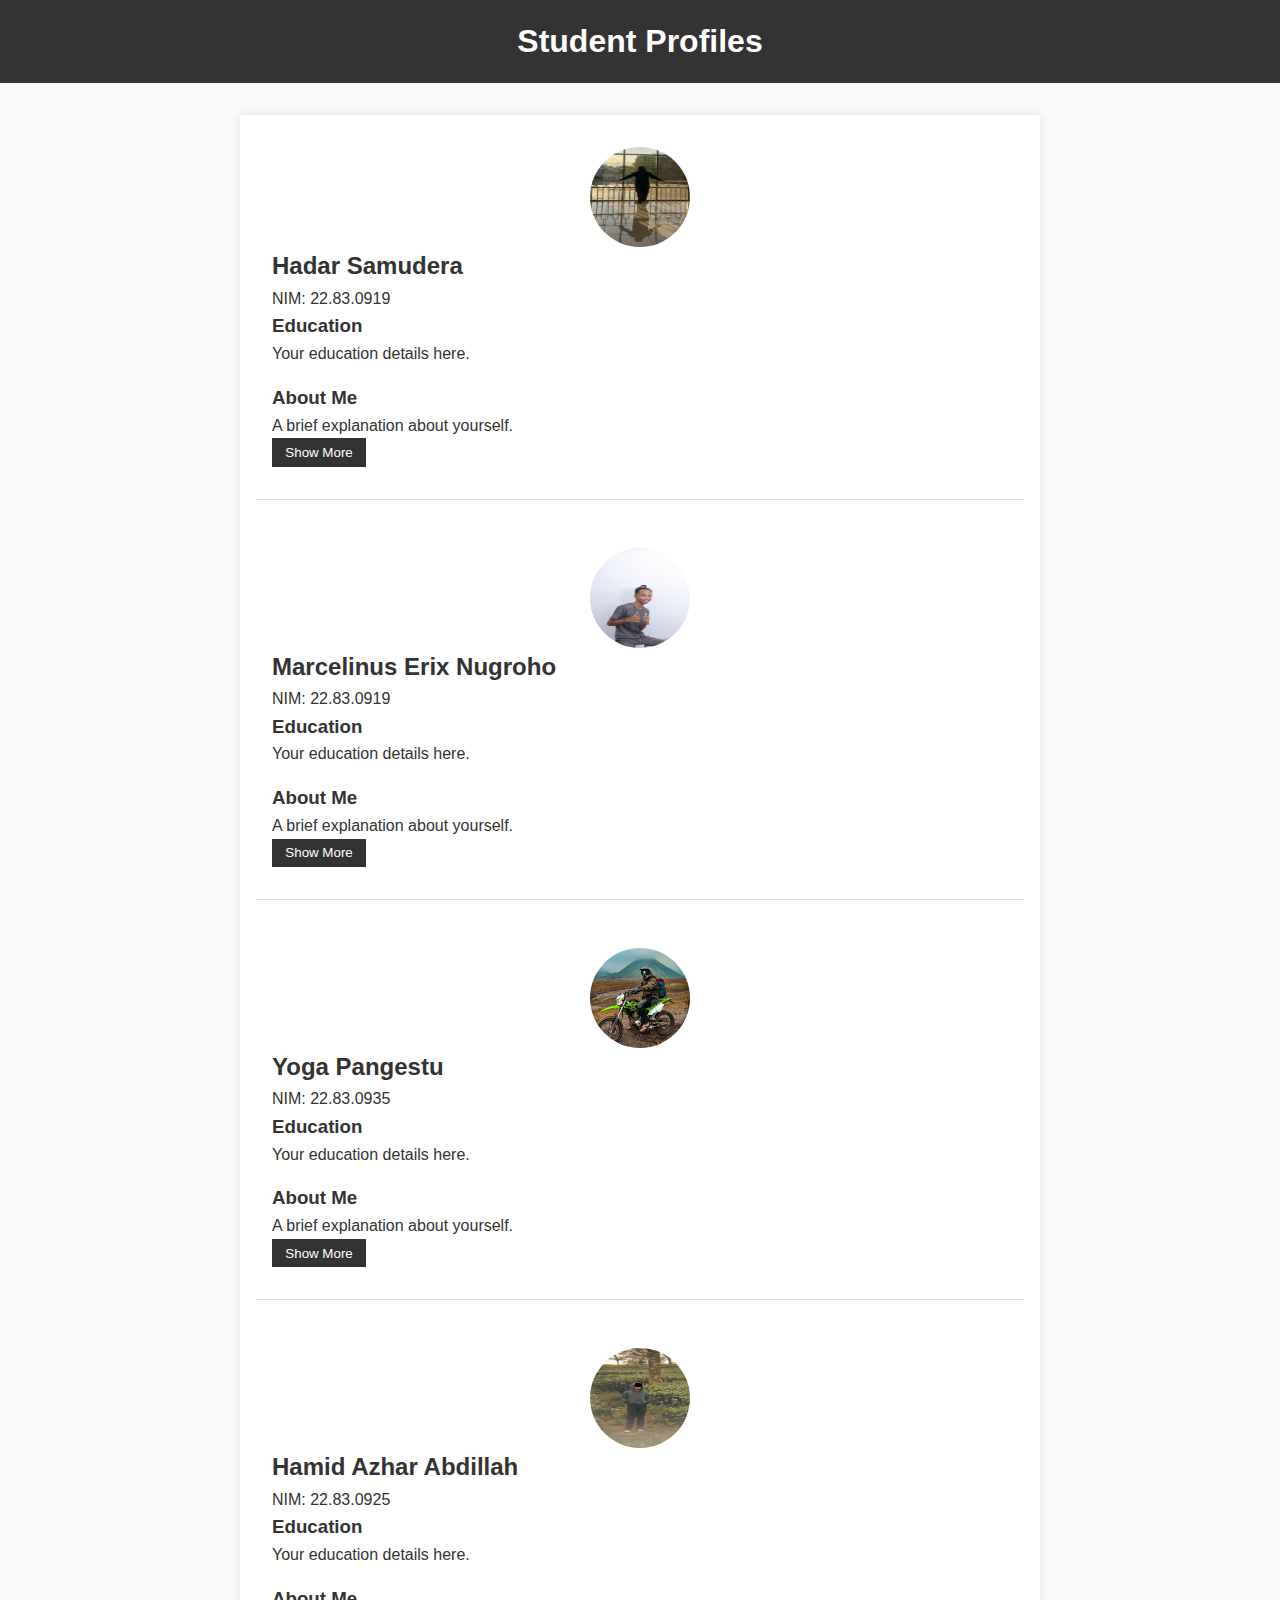
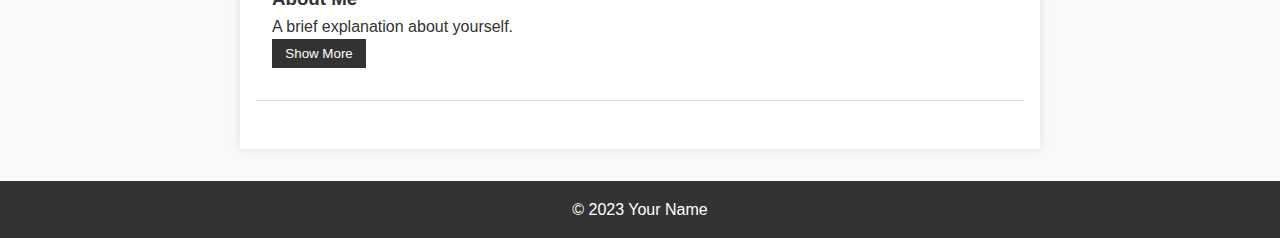
<file: PORTO/index.html>
<!DOCTYPE html>
<html lang="en">
<head>
    <meta charset="UTF-8">
    <meta name="viewport" content="width=device-width, initial-scale=1.0">
    <title>Student Profiles</title>
    <link rel="stylesheet" href="styles.css">
</head>
<body>
    <header>
        <h1>Student Profiles</h1>
    </header>
    <main>
        <div class="profile">
            <img src="hadar.jpg" alt="Profile Photo of Hadar Samudera" class="profile-photo">
            <h2>Hadar Samudera</h2>
            <p>NIM: 22.83.0919</p>
            <section>
                <h3>Education</h3>
                <p>Your education details here.</p>
            </section>
            <section>
                <h3>About Me</h3>
                <p>A brief explanation about yourself.</p>
                <button class="show-more">Show More</button>
                <p class="more-info" style="display: none;">Additional information about Hadar.</p>
            </section>
        </div>

        <div class="profile">
            <img src="IMG_9826.JPG" alt="Profile Photo of Marcelinus Erix Nugroho" class="profile-photo">
            <h2>Marcelinus Erix Nugroho</h2>
            <p>NIM: 22.83.0919</p>
            <section>
                <h3>Education</h3>
                <p>Your education details here.</p>
            </section>
            <section>
                <h3>About Me</h3>
                <p>A brief explanation about yourself.</p>
                <button class="show-more">Show More</button>
                <p class="more-info" style="display: none;">Additional information about Marcelinus.</p>
            </section>
        </div>

        <div class="profile">
            <img src="yoga.jpg" alt="Profile Photo of Yoga Pangestu" class="profile-photo">
            <h2>Yoga Pangestu</h2>
            <p>NIM: 22.83.0935</p>
            <section>
                <h3>Education</h3>
                <p>Your education details here.</p>
            </section>
            <section>
                <h3>About Me</h3>
                <p>A brief explanation about yourself.</p>
                <button class="show-more">Show More</button>
                <p class="more-info" style="display: none;">Additional information about Yoga.</p>
            </section>
        </div>

        <div class="profile">
            <img src="hamid.jpg" alt="Profile Photo of Hamid Azhar Abdillah" class="profile-photo">
            <h2>Hamid Azhar Abdillah</h2>
            <p>NIM: 22.83.0925</p>
            <section>
                <h3>Education</h3>
                <p>Your education details here.</p>
            </section>
            <section>
                <h3>About Me</h3>
                <p>A brief explanation about yourself.</p>
                <button class="show-more">Show More</button>
                <p class="more-info" style="display: none;">Additional information about Hamid.</p>
            </section>
        </div>
    </main>

    <footer>
        <p>© 2023 Your Name</p>
    </footer>

    <script src="script.js"></script>
</body>
</html>
</file>
<file: PORTO/styles.css>
/* Global Styles */

* {
  box-sizing: border-box;
  margin: 0;
  padding: 0;
}

body {
  font-family: Arial, sans-serif;
  line-height: 1.6;
  color: #333;
  background-color: #f9f9f9;
}

header {
  background-color: #333;
  color: #fff;
  padding: 1em;
  text-align: center;
}

header h1 {
  margin: 0;
}

main {
  max-width: 800px;
  margin: 2em auto;
  padding: 1em;
  background-color: #fff;
  box-shadow: 0 0 10px rgba(0, 0, 0, 0.1);
}

.profile {
  margin-bottom: 2em;
  padding: 1em;
  border-bottom: 1px solid #ddd ;
}

.profile-photo {
  width: 100px;
  height: 100px;
  border-radius: 50%;
  margin: 0 auto;
  display: block;
}

.profile h2 {
  margin-top: 0;
}

section {
  margin-bottom: 1em;
}

section h3 {
  margin-top: 0;
}

.show-more {
  background-color: #333;
  color: #fff;
  border: none;
  padding: 0.5em 1em;
  cursor: pointer;
}

.show-more:hover {
  background-color: #555;
}

.more-info {
  margin-top: 1em;
}

footer {
  background-color: #333;
  color: #fff;
  padding: 1em;
  text-align: center;
  clear: both;
}
</file>
